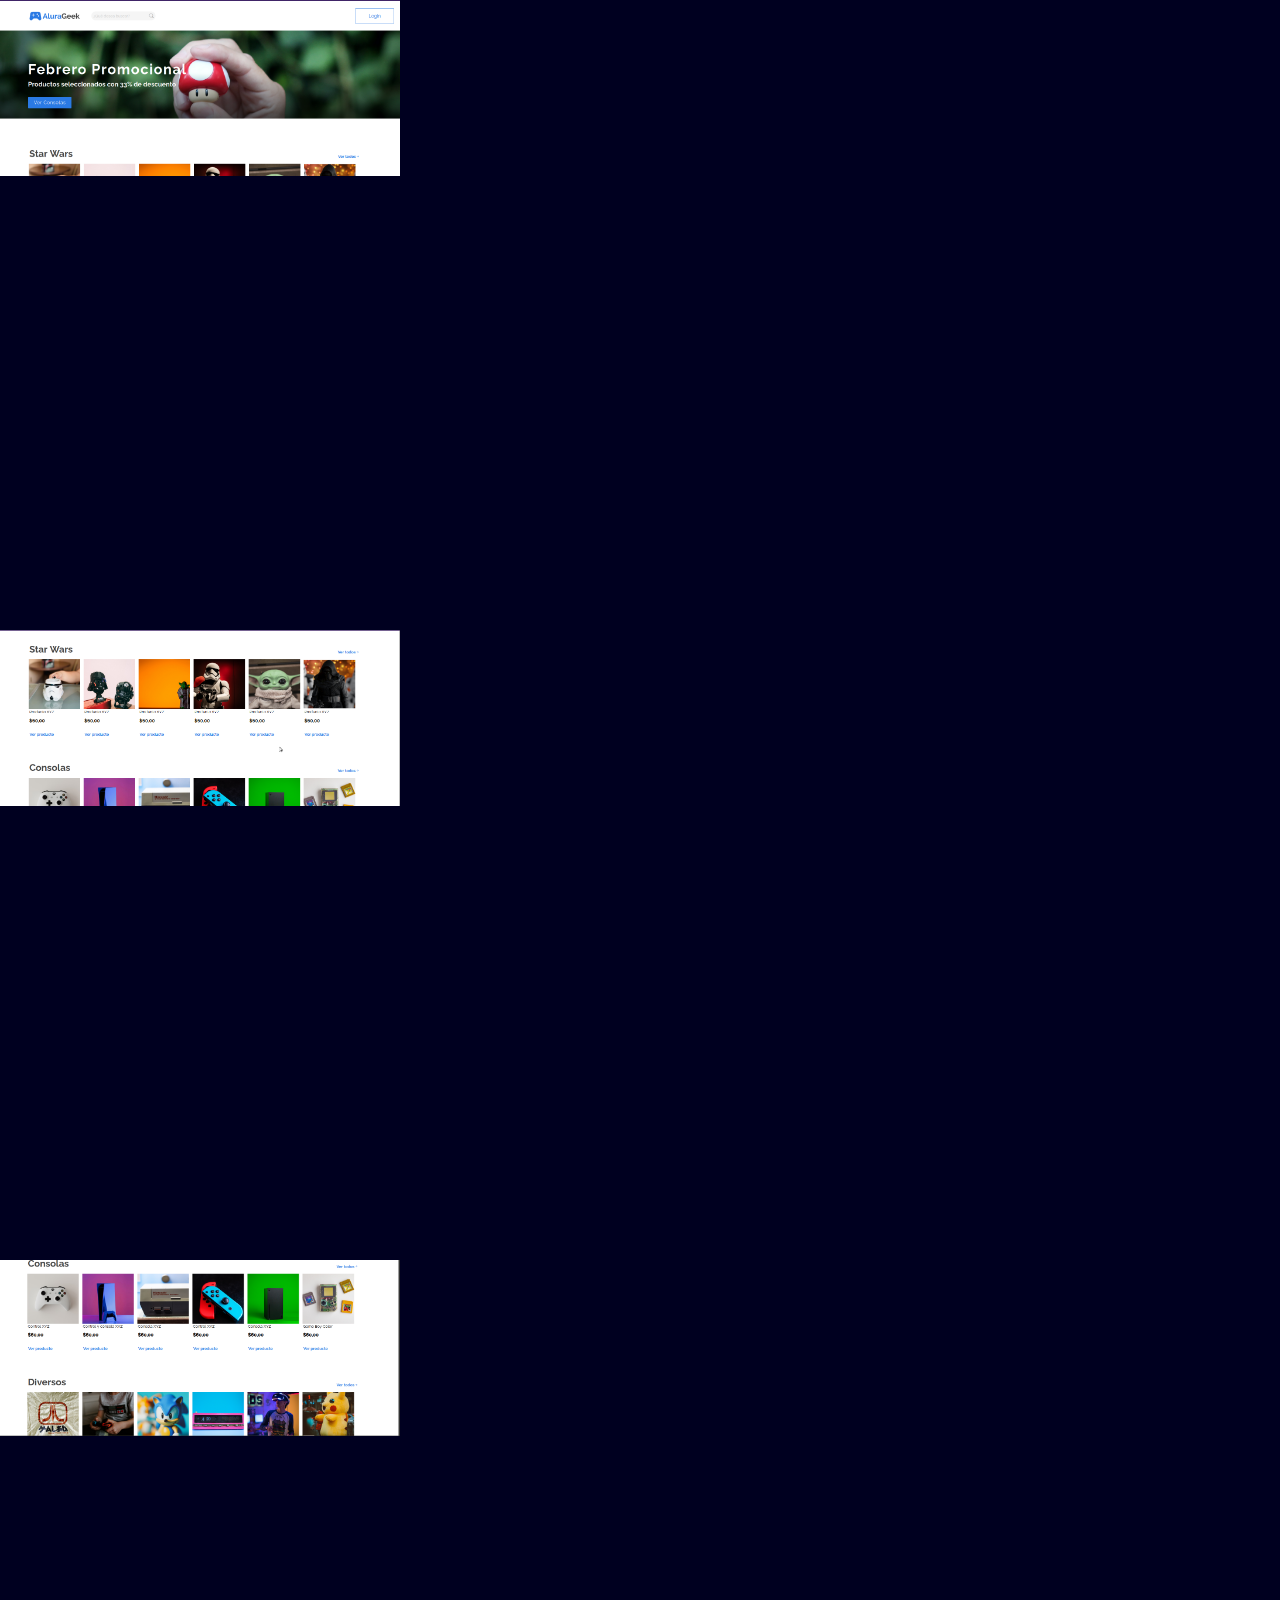
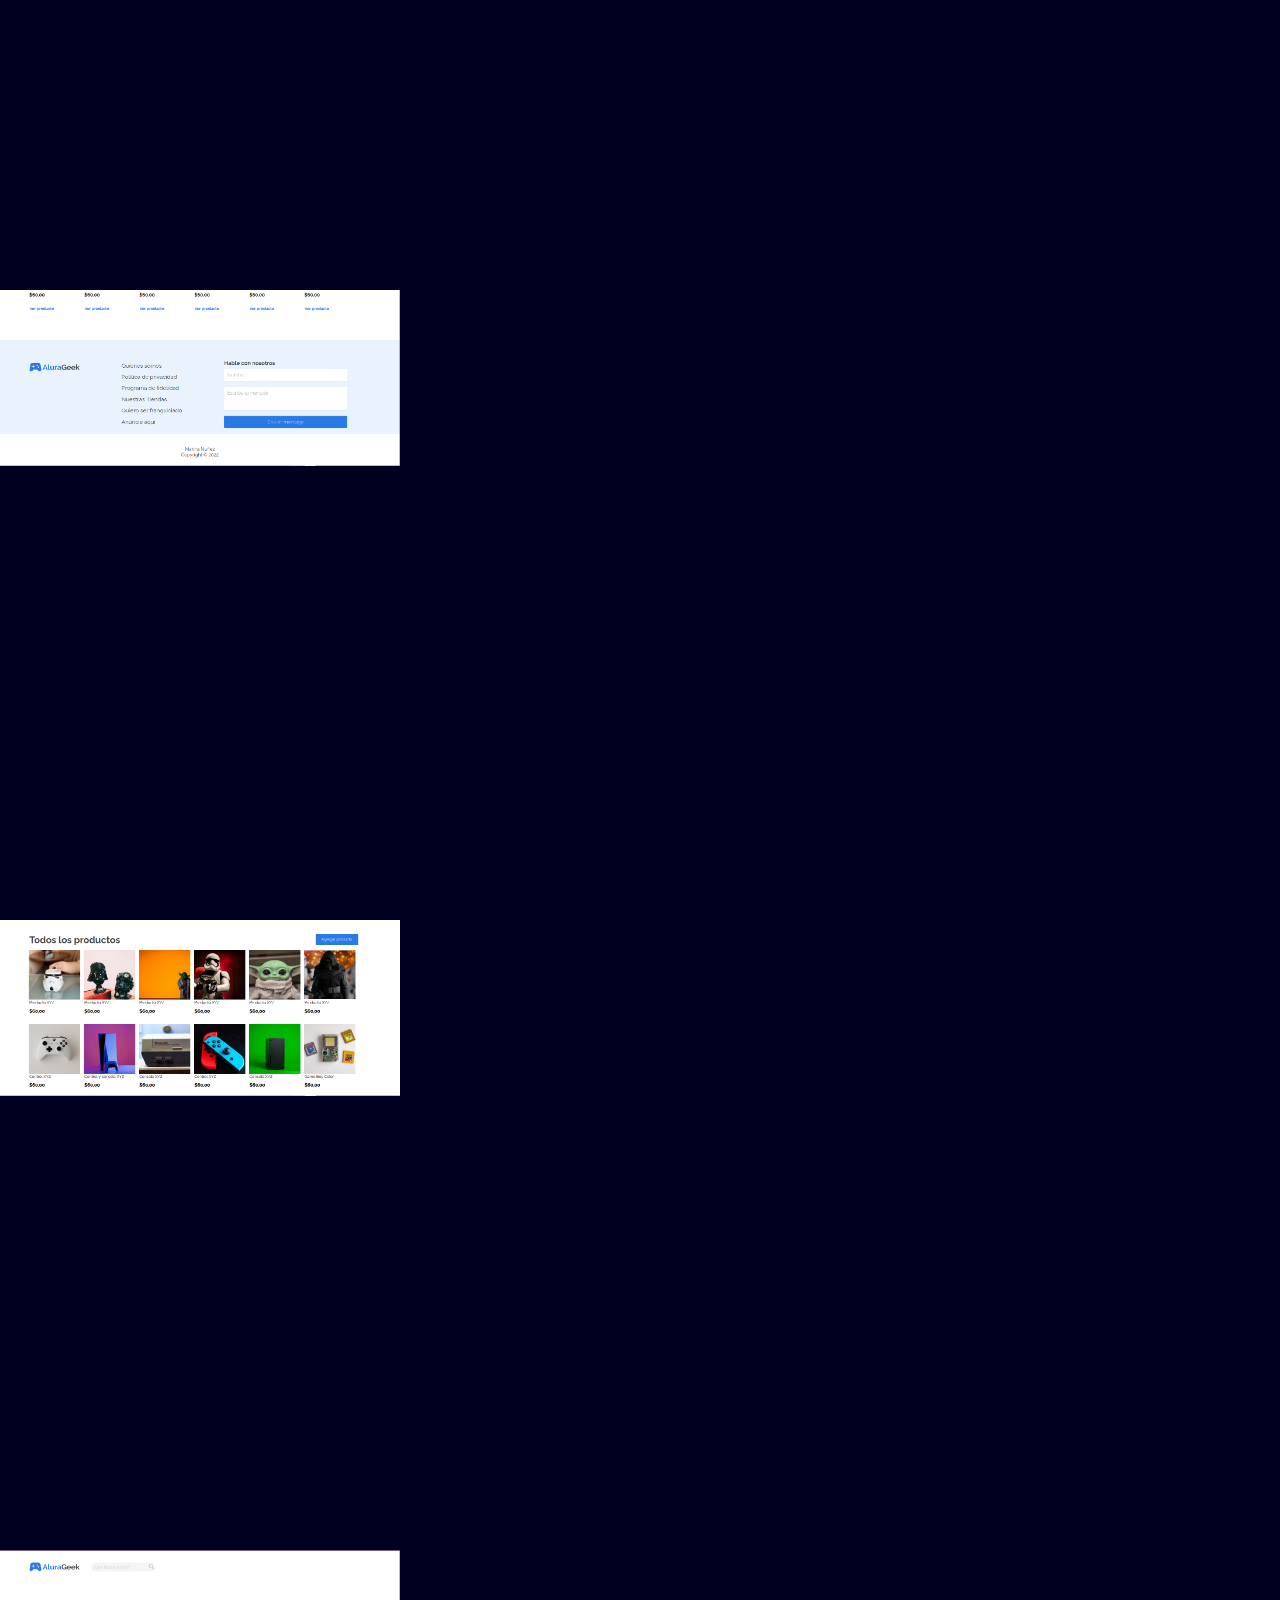
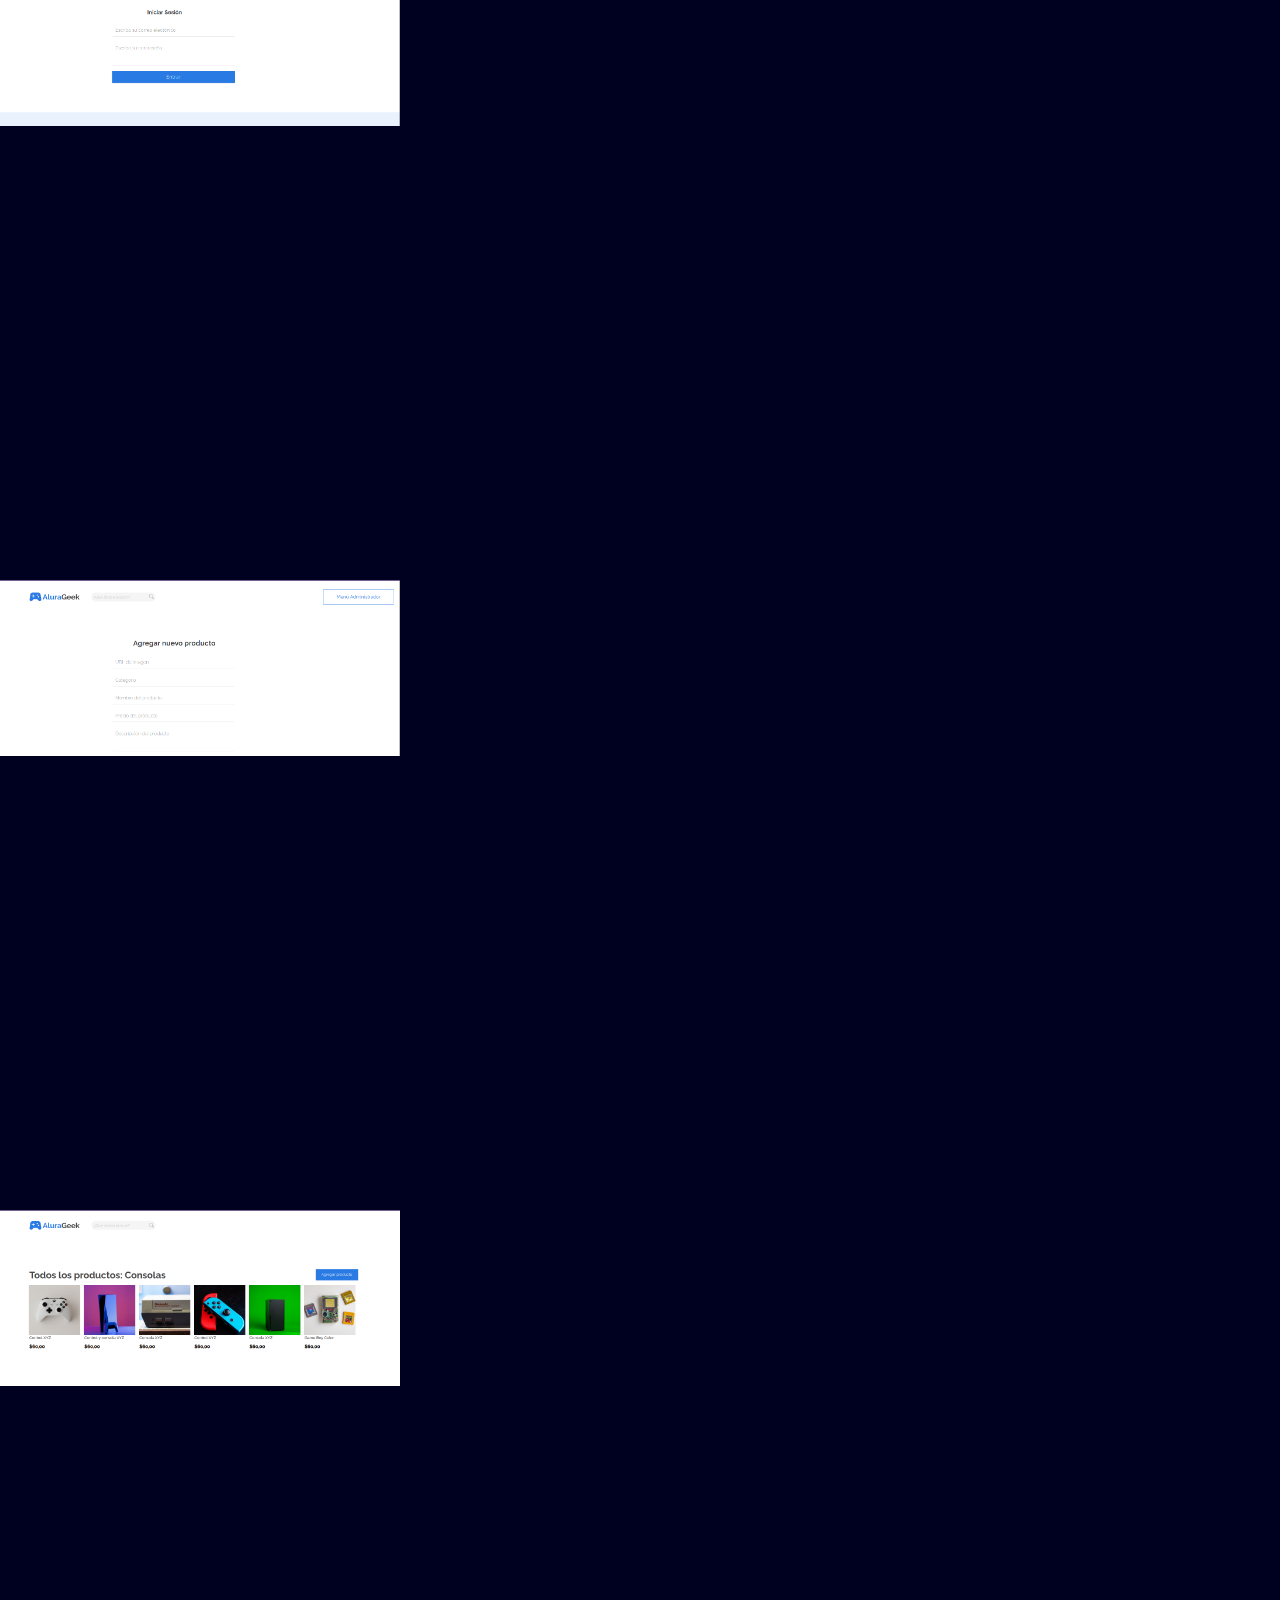
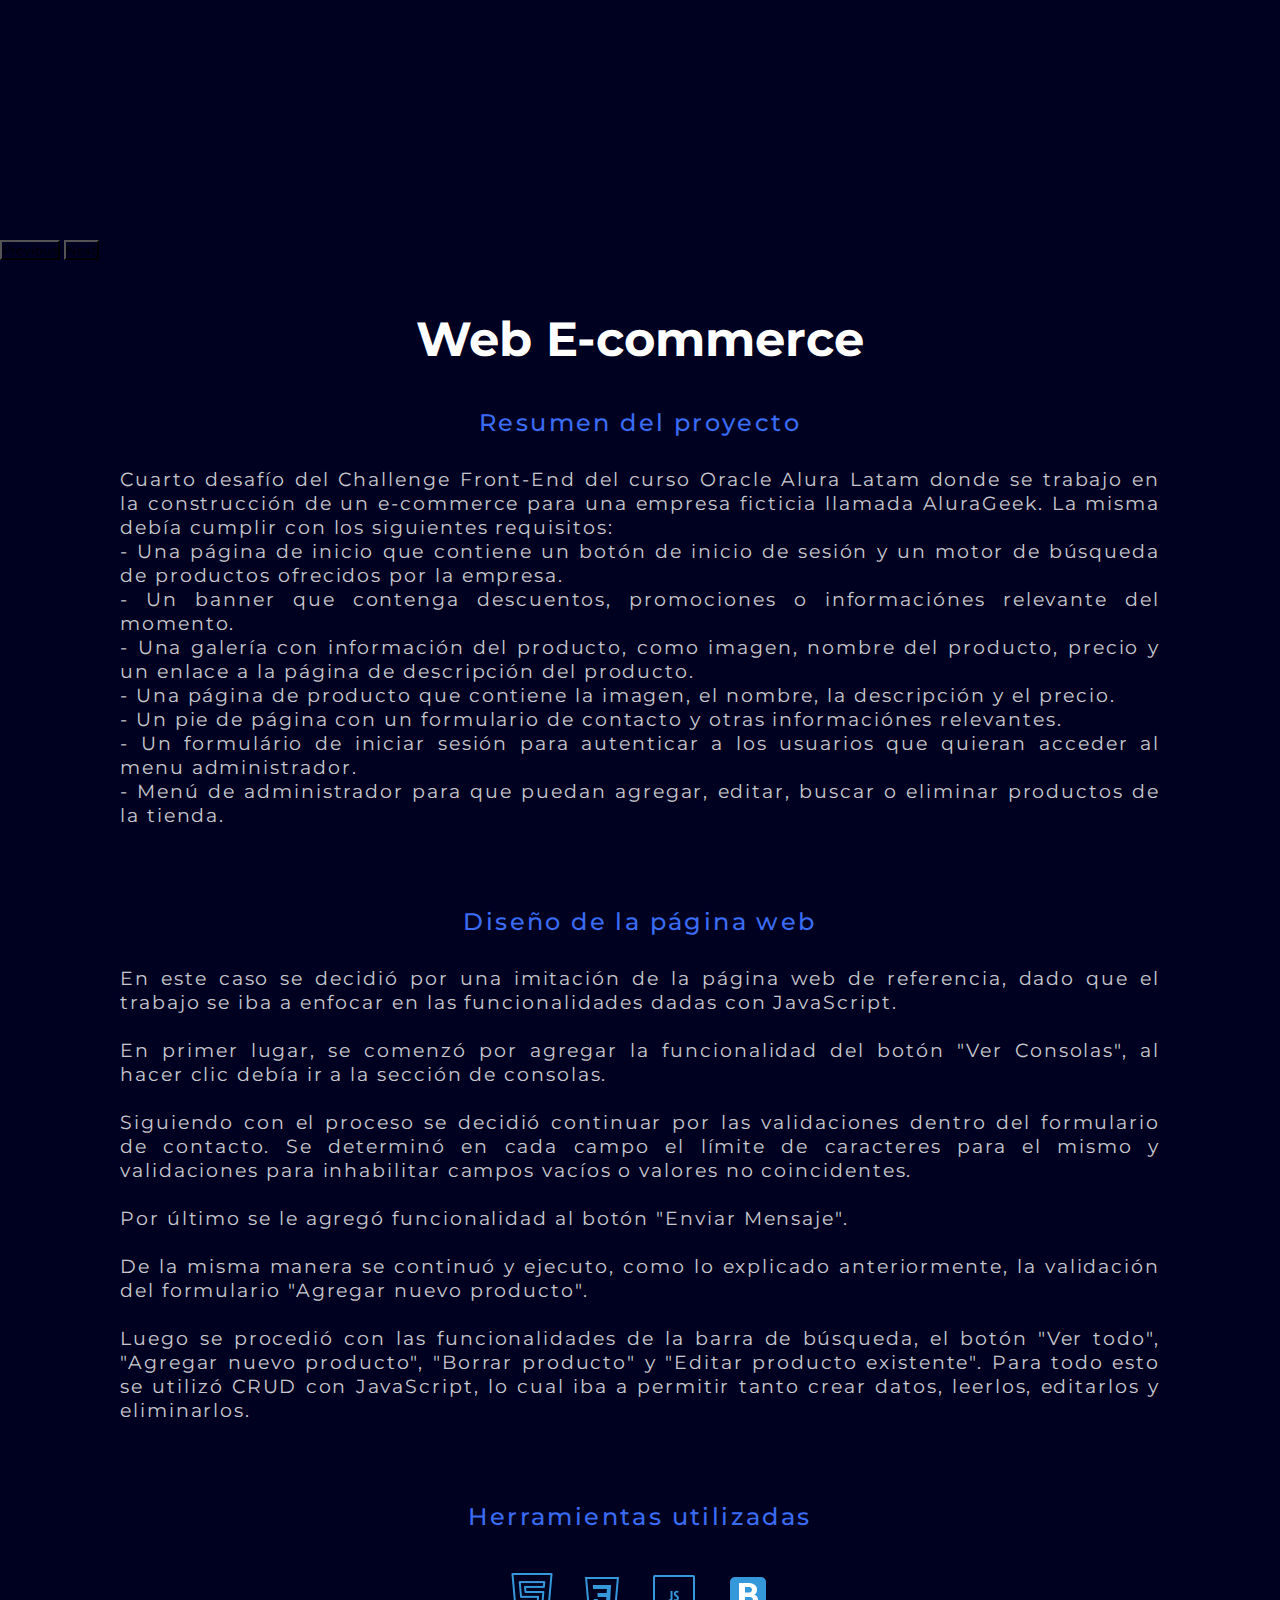
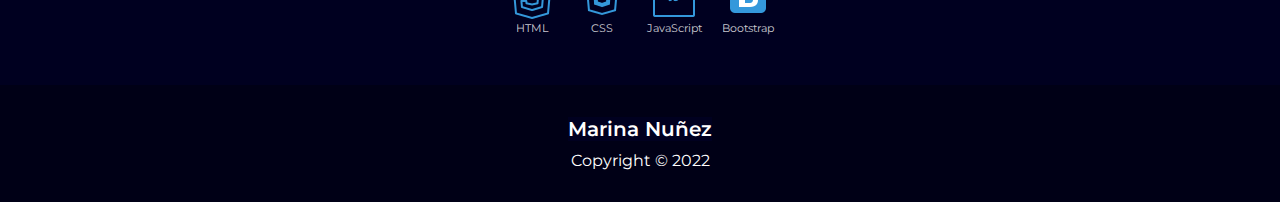
<file: project-2.html>
<!DOCTYPE html>
<html lang="en">

<head>
    <meta charset="UTF-8">
    <meta http-equiv="X-UA-Compatible" content="IE=edge">
    <meta name="viewport" content="width=device-width, initial-scale=1.0">
    <title>Marina Nuñez</title>
    <link rel="shortcut icon" href="./logo/MN2.ico">
    <link rel="stylesheet" href="project-2.css">
    <!--Boostrap-->
    <link href="https://cdn.jsdelivr.net/npm/bootstrap@5.3.0-alpha1/dist/css/bootstrap.min.css" rel="stylesheet"
        integrity="sha384-GLhlTQ8iRABdZLl6O3oVMWSktQOp6b7In1Zl3/Jr59b6EGGoI1aFkw7cmDA6j6gD" crossorigin="anonymous">
    <!--End Boostrap-->

</head>

<body>
    <section class="container-project">
        <div id="carouselExample" class="carousel slide" data-ride="carousel">
            <div class="carousel-inner">
                <div class="carousel-item active">
                    <img src="./img/project-2/slider/img-1.png" class="d-block w-100" alt="...">
                </div>
                <div class="carousel-item">
                    <img src="./img/project-2/slider/img-2.png" class="d-block w-100" alt="...">
                </div>
                <div class="carousel-item">
                    <img src="./img/project-2/slider/img-3.png" class="d-block w-100" alt="...">
                </div>
                <div class="carousel-item">
                    <img src="./img/project-2/slider/img-4.png" class="d-block w-100" alt="...">
                </div>
                <div class="carousel-item">
                    <img src="./img/project-2/slider/img-5.png" class="d-block w-100" alt="...">
                </div>
                <div class="carousel-item">
                    <img src="./img/project-2/slider/img-6.png" class="d-block w-100" alt="...">
                </div>
                <div class="carousel-item">
                    <img src="./img/project-2/slider/img-7.png" class="d-block w-100" alt="...">
                </div>
                <div class="carousel-item">
                    <img src="./img/project-2/slider/img-8.png" class="d-block w-100" alt="...">
                </div>
            </div>
            <button class="carousel-control-prev" type="button" data-bs-target="#carouselExample" data-bs-slide="prev">
                <span class="carousel-control-prev-icon" aria-hidden="true"></span>
                <span class="visually-hidden">Previous</span>
            </button>
            <button class="carousel-control-next" type="button" data-bs-target="#carouselExample" data-bs-slide="next">
                <span class="carousel-control-next-icon" aria-hidden="true"></span>
                <span class="visually-hidden">Next</span>
            </button>
        </div>
        <div class="title">
            <h1>Web E-commerce</h1>
        </div>
        <div class="info">
            <h3>Resumen del proyecto </h3>
            <p class="text">
                Cuarto desafío del Challenge Front-End del curso Oracle Alura Latam donde
                se trabajo en la construcción de un e-commerce para una empresa ficticia llamada AluraGeek.
                La misma debía cumplir con los siguientes requisitos: <br>
                - Una página de inicio que contiene un botón de inicio de sesión y un motor de búsqueda de productos
                ofrecidos por la empresa.<br>
                - Un banner que contenga descuentos, promociones o informaciónes relevante del momento.<br>
                - Una galería con información del producto, como imagen, nombre del producto, precio y un enlace a la
                página de descripción del producto.<br>
                - Una página de producto que contiene la imagen, el nombre, la descripción y el precio. <br>
                - Un pie de página con un formulario de contacto y otras informaciónes relevantes. <br>
                - Un formulário de iniciar sesión para autenticar a los usuarios que quieran acceder al menu
                administrador. <br>
                - Menú de administrador para que puedan agregar, editar, buscar o eliminar productos de la tienda.
                <br>
            </p>
            <h3>Diseño de la página web</h3>
            <p class="text">
                En este caso se decidió por una imitación de la página web de referencia, dado que el trabajo se iba a
                enfocar en las funcionalidades dadas con JavaScript.<br><br>
                En primer lugar, se comenzó por agregar la funcionalidad del botón "Ver Consolas", al hacer clic debía ir
                a la sección de consolas.<br><br>
                Siguiendo con el proceso se decidió continuar por las validaciones dentro del formulario de contacto. Se
                determinó en cada campo el límite de caracteres para el mismo y validaciones para inhabilitar campos
                vacíos o valores no coincidentes.<br><br> 
                Por último se le agregó funcionalidad al botón "Enviar Mensaje".<br><br>
                De la misma manera se continuó y ejecuto, como lo explicado anteriormente, la validación del formulario
                "Agregar nuevo producto".<br><br>
                Luego se procedió con las funcionalidades de la barra de búsqueda, el botón "Ver todo", "Agregar nuevo
                producto", "Borrar producto" y "Editar producto existente". Para todo esto se utilizó CRUD con
                JavaScript, lo cual iba a permitir tanto crear datos, leerlos, editarlos y eliminarlos.
            </p>
            <h3>Herramientas utilizadas</h3>
            <ul class="list-skills">
                <li class="skills-project"><img src="./icons/icons8-html-5-50.png" alt="html">HTML</li>
                <li class="skills-project"><img src="./icons/icons8-css3-50.png" alt="css">CSS</li>
                <li class="skills-project"><img src="./icons/icons8-js-50.png" alt="js">JavaScript</li>
                <li class="skills-project"><img src="./icons/icons8-oreja-48.png" alt="bs">Bootstrap</li>
            </ul>
            <div class="repo">
            </div>
        </div>
    </section>

    <section class="footer">
        <span class="footer-title">Marina Nuñez</span>
        <p>Copyright &copy 2022</p>
    </section>
    <script src="https://cdn.jsdelivr.net/npm/bootstrap@5.3.0-alpha1/dist/js/bootstrap.bundle.min.js"
        integrity="sha384-w76AqPfDkMBDXo30jS1Sgez6pr3x5MlQ1ZAGC+nuZB+EYdgRZgiwxhTBTkF7CXvN"
        crossorigin="anonymous"></script>
</body>

</html>
</file>
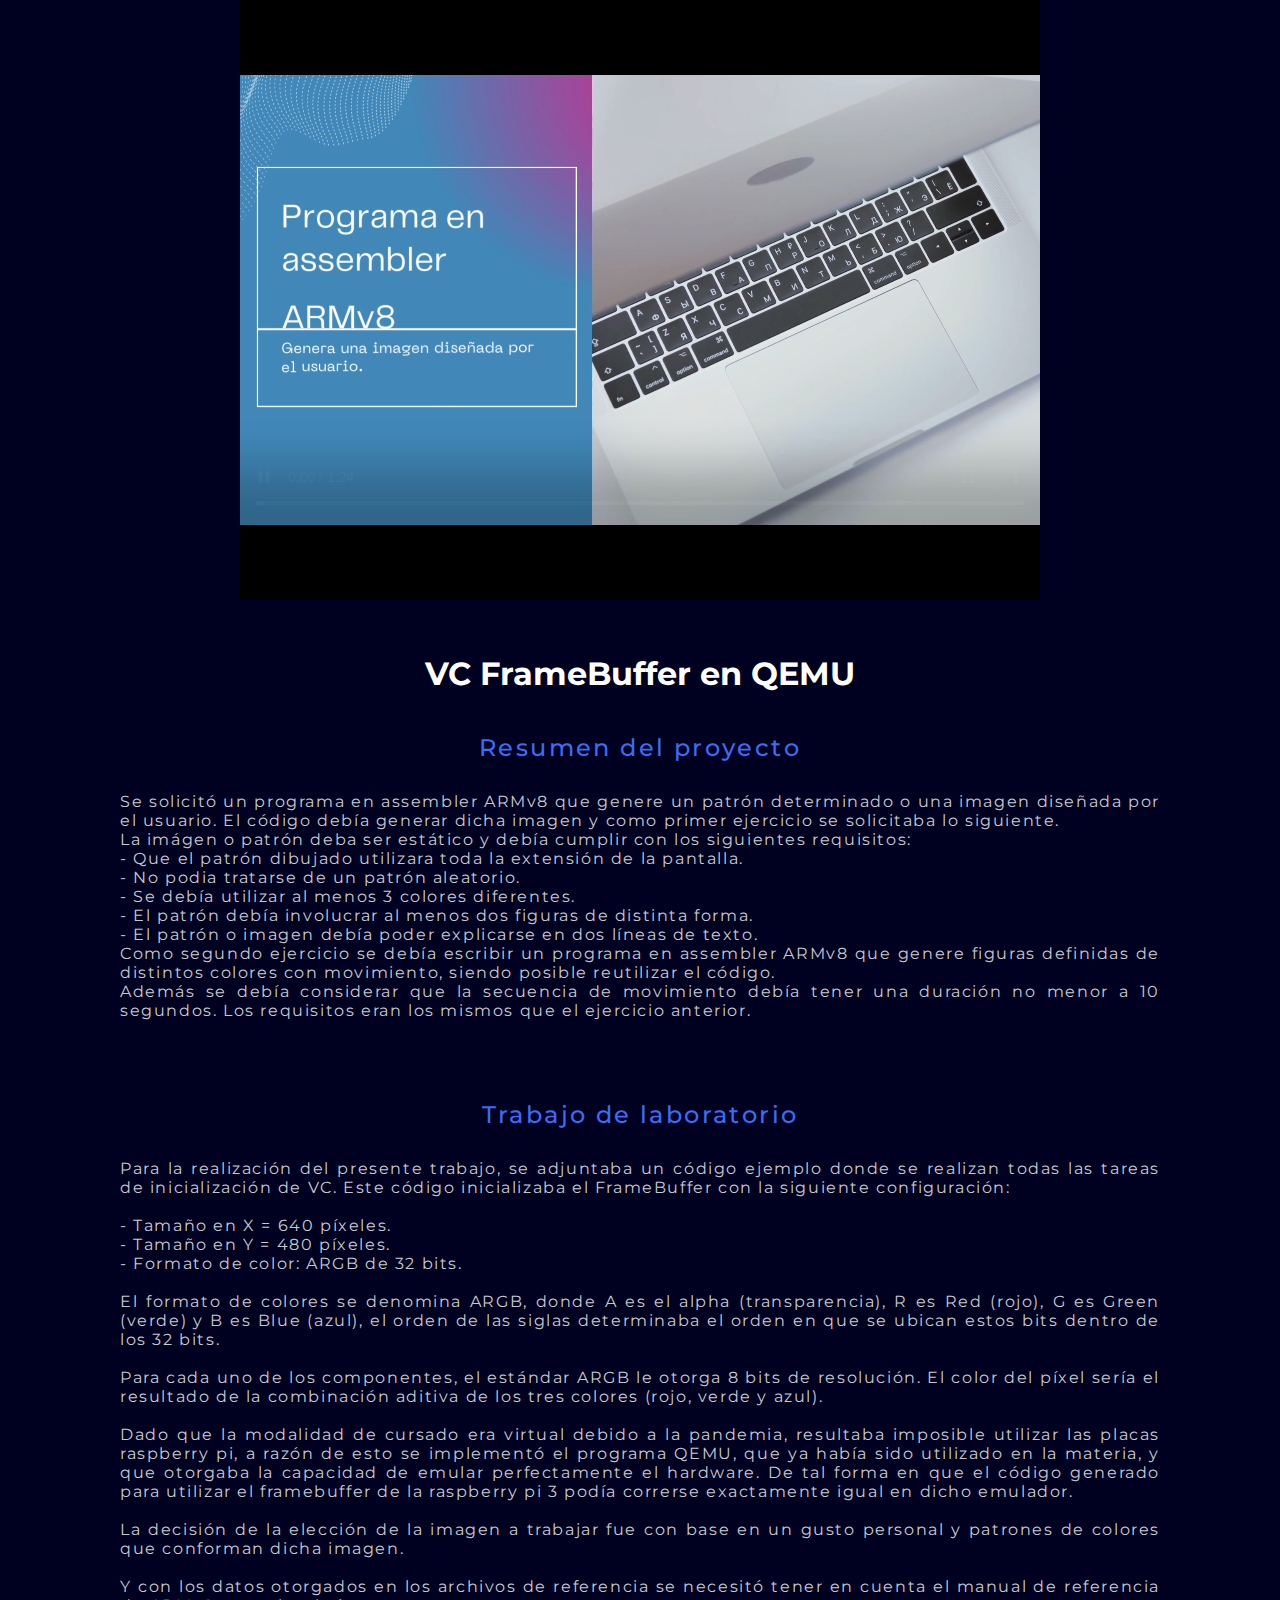
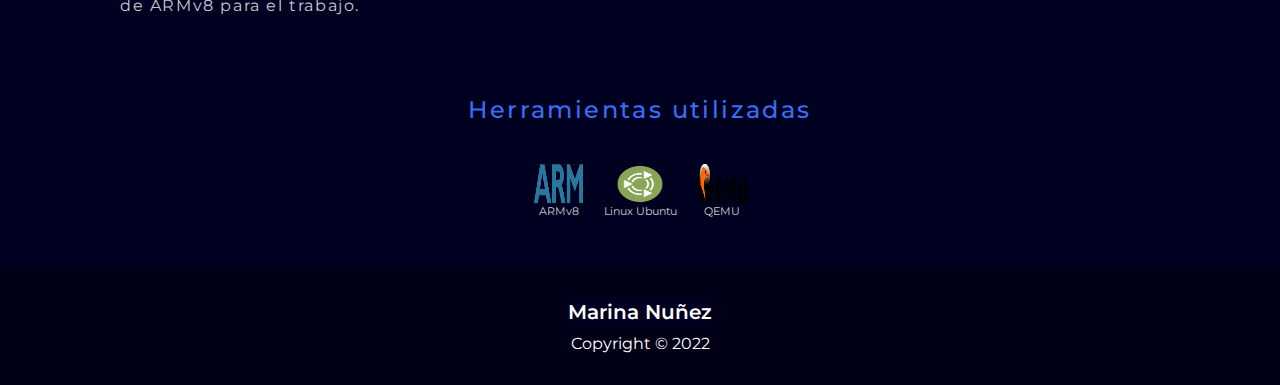
<file: project-3.html>
<!DOCTYPE html>
<html lang="en">

<head>
    <meta charset="UTF-8">
    <meta http-equiv="X-UA-Compatible" content="IE=edge">
    <meta name="viewport" content="width=device-width, initial-scale=1.0">
    <title>Marina Nuñez</title>
    <link rel="shortcut icon" href="./logo/MN2.ico">
    <link rel="stylesheet" href="project-3.css">
    <!--Boostrap-->
    <link href="https://cdn.jsdelivr.net/npm/bootstrap@5.3.0-alpha1/dist/css/bootstrap.min.css" rel="stylesheet"
        integrity="sha384-GLhlTQ8iRABdZLl6O3oVMWSktQOp6b7In1Zl3/Jr59b6EGGoI1aFkw7cmDA6j6gD" crossorigin="anonymous">
    <!--End Boostrap-->

</head>

<body>
    <section class="container-project">
        <div align="center">
            <iframe width="800" height="600" src="./img/project-3/Video-Core.mp4" frameborder="0"
                allowfullscreen></iframe>
        </div>
        <div class="title">
            <h1>VC FrameBuffer en QEMU</h1>
        </div>
        <div class="info">
            <h3>Resumen del proyecto </h3>
            <p class="text">
                Se solicitó un programa en assembler ARMv8 que genere un patrón determinado o una imagen diseñada por el
                usuario. El código debía generar dicha imagen y como primer ejercicio se solicitaba lo siguiente. <br>
                La imágen o patrón deba ser estático y debía cumplir con los siguientes requisitos: <br>
                - Que el patrón dibujado utilizara toda la extensión de la pantalla. <br>
                - No podia tratarse de un patrón aleatorio. <br>
                - Se debía utilizar al menos 3 colores diferentes. <br>
                - El patrón debía involucrar al menos dos figuras de distinta forma. <br>
                - El patrón o imagen debía poder explicarse en dos líneas de texto. <br>
                Como segundo ejercicio se debía escribir un programa en assembler ARMv8 que genere figuras definidas de
                distintos colores
                con movimiento, siendo posible reutilizar el código. <br>
                Además se debía considerar que la secuencia de movimiento debía tener una duración no menor a 10
                segundos. Los requisitos eran los mismos que el ejercicio anterior.
            </p>
            <h3>Trabajo de laboratorio</h3>
            <p class="text">
                Para la realización del presente trabajo, se adjuntaba un código ejemplo donde se realizan
                todas las tareas de inicialización de VC. Este código inicializaba el
                FrameBuffer con la siguiente configuración:<br><br>
                - Tamaño en X = 640 píxeles.<br>
                - Tamaño en Y = 480 píxeles.<br>
                - Formato de color: ARGB de 32 bits.<br><br>
                El formato de colores se denomina ARGB, donde A es el alpha (transparencia), R es Red
                (rojo), G es Green (verde) y B es Blue (azul), el orden de las siglas determinaba el orden en que
                se ubican estos bits dentro de los 32 bits.<br><br>
                Para cada uno de los componentes, el estándar
                ARGB le otorga 8 bits de resolución. El color del píxel sería el resultado de
                la combinación aditiva de los tres colores (rojo, verde y
                azul).<br><br>
                Dado que la modalidad de cursado era virtual debido a la pandemia, resultaba imposible utilizar las
                placas raspberry pi, a razón de esto se implementó el programa QEMU, que ya había sido
                utilizado en la materia, y que otorgaba la capacidad de emular perfectamente el hardware. De tal
                forma en que el código generado para utilizar el framebuffer de la raspberry pi 3 podía
                correrse exactamente igual en dicho emulador.<br><br>
                La decisión de la elección de la imagen a trabajar fue con base en un gusto personal y patrones de
                colores que conforman dicha imagen.<br> <br>
                Y con los datos otorgados en los archivos de referencia se necesitó tener
                en cuenta el manual de referencia de ARMv8 para el trabajo.

            </p>
            <h3>Herramientas utilizadas</h3>
            <ul class="list-skills">
                <li class="skills-project"><img src="./img/project-3/arm.png" alt="ARMv8 ">ARMv8</li>
                <li class="skills-project"><img src="./img/project-3/Ubuntu_MATE_logo.png" alt="Ubuntu-Mate">Linux
                    Ubuntu</li>
                <li class="skills-project"><img src="./img/project-3/Qemu_logo.png" alt="QEMU">QEMU</li>
            </ul>
            <div class="repo">
            </div>
        </div>
    </section>

    <section class="footer">
        <span class="footer-title">Marina Nuñez</span>
        <p>Copyright &copy 2022</p>
    </section>
    <script src="https://cdn.jsdelivr.net/npm/bootstrap@5.3.0-alpha1/dist/js/bootstrap.bundle.min.js"
        integrity="sha384-w76AqPfDkMBDXo30jS1Sgez6pr3x5MlQ1ZAGC+nuZB+EYdgRZgiwxhTBTkF7CXvN"
        crossorigin="anonymous"></script>
</body>

</html>
</file>
<file: project-2.css>
@import url('https://fonts.googleapis.com/css2?family=Montserrat:wght@300;400;700&display=swap');

*{
    margin: 0;
    padding: 0;
    font-family: 'Montserrat', sans-serif;
    background: #000020;
}

body{
    min-height: 100vh;
}

.carousel-control-prev-icon{
    background: transparent;
}
.carousel-control-next-icon{
    background: transparent;
}

.carousel-item{
    height: 70vh;
}
.carousel-item img{
    width: 400px;
}

.container-project .title {
    width: 100%;
    margin-bottom: 30px;
    display: flex;
    justify-content: center;
    align-items: center;
    flex-direction: column;
    color: #3a6cf4;
}
.container-project .title h1{
    color: #fff;
    margin-top: 50px;
    font-size: 3em;
}

.container-project .info{
    display: flex;
    justify-content: center;
    align-items: center;
    flex-direction: column;
    background: #000020;
    color:rgba(255, 255, 255, 0.801);
}
.container-project .info h3{
    font-size: 1.5em;
    font-weight: 500;
    padding: 10px;
    letter-spacing: .1em;
    color:#3a6cf4;
}
.container-project .info .text{
    font-size: 1.2em;
    text-align: justify;
    padding: 20px;
    margin-left: 100px;
    margin-right: 100px;
    margin-bottom: 50px;
    letter-spacing: .1em;
}
.container-project .info .list-skills{
    display: flex;
    flex-wrap: wrap;
    margin: 20px;  
}
.container-project .info .list-skills .skills-project{
    display: flex;
    flex-direction: column;
    align-items: center;
    justify-content: space-between;
    margin: 10px;
    font-size: .7em;
}
.info .repo{
    display: flex;
    flex-direction: column;
    align-items: center;
    margin-bottom: 20px;
}
.info .repo i{
    color: #fff;
}
.footer{
    background: #000016;
    color: #fff;
    text-align: center;
    padding: 2em;
}

.footer .footer-title{
    font-size: 20px;
    font-weight: 600;
}

.footer p{
    font-size: 16px;
    margin-top: 10px;
    background: #000016;
}

@media (max-width: 1040px){
    .container-project .carousel-item.active {
        display: contents;
    }
    .container-project .title h1 {
        font-size: 2em;
    }
    .container-project .info h3 {
        font-size: 1.2em;
    }
    .container-project .info .text {
        font-size: 1em;
        text-align: initial;
        padding: 10px;
        margin-left: 20px;
        margin-right: 20px;
        margin-bottom: 30px;
    }
}
</file>
<file: project-3.css>
@import url('https://fonts.googleapis.com/css2?family=Montserrat:wght@300;400;700&display=swap');

*{
    margin: 0;
    padding: 0;
    font-family: 'Montserrat', sans-serif;
    background: #000020;
}

body{
    min-height: 100vh;
}

.container-project .title {
    width: 100%;
    margin-bottom: 30px;
    display: flex;
    justify-content: center;
    align-items: center;
    flex-direction: column;
    color: #3a6cf4;
}
.container-project .title h1{
    color: #fff;
    margin-top: 50px;
    font-size: 2em;
}

.container-project .info{
    display: flex;
    justify-content: center;
    align-items: center;
    flex-direction: column;
    background: #000020;
    color:rgba(255, 255, 255, 0.801);
}
.container-project .info h3{
    font-size: 1.5em;
    font-weight: 500;
    padding: 10px;
    letter-spacing: .1em;
    color:#3a6cf4;
}
.container-project .info .text{
    font-size: 1em;
    text-align: justify;
    padding: 20px;
    margin-left: 100px;
    margin-right: 100px;
    margin-bottom: 50px;
    letter-spacing: .1em;
}
.container-project .info .list-skills{
    display: flex;
    flex-wrap: wrap;
    margin: 20px;  
}
.container-project .info .list-skills .skills-project{
    display: flex;
    flex-direction: column;
    align-items: center;
    justify-content: space-between;
    margin: 10px;
    font-size: .7em;
}
.skills-project img{
    width: 50px;
    height: 40px;
}
.info .repo{
    display: flex;
    flex-direction: column;
    align-items: center;
    margin-bottom: 20px;
}
.info .repo i{
    color: #fff;
}
.footer{
    background: #000016;
    color: #fff;
    text-align: center;
    padding: 2em;
}

.footer .footer-title{
    font-size: 20px;
    font-weight: 600;
}

.footer p{
    font-size: 16px;
    margin-top: 10px;
    background: #000016;
}


@media (max-width: 1040px){

    .container-project .title h1 {
        font-size: 2em;
        margin-top: 30px;
        margin-left: 30px;
    }
    .container-project .info h3 {
        font-size: 1.2em;
    }
    .container-project .info .text {
        font-size: 1em;
        text-align: initial;
        padding: 10px;
        margin-left: 20px;
        margin-right: 20px;
        margin-bottom: 30px;
    }
    .container-project iframe{
        width: 400px;
        height: 400px;
    }
}
</file>
